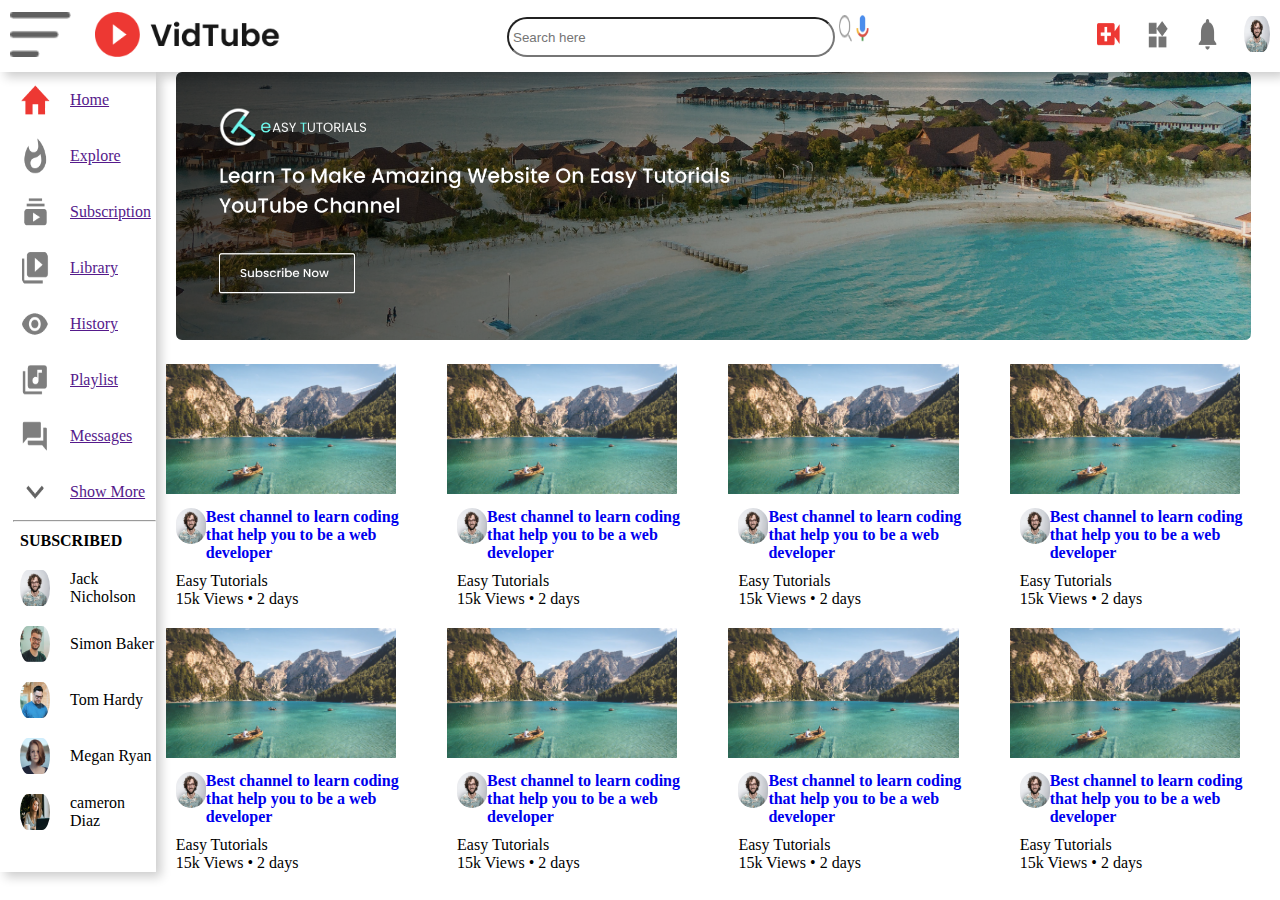
<file: index.html>
<!DOCTYPE html>
<html lang="en">
<head>
    <meta charset="UTF-8">
    <meta http-equiv="X-UA-Compatible" content="IE=edge">
    <meta name="viewport" content="width=device-width, initial-scale=1.0">
    <title>Document</title>
    <link rel="stylesheet" href="style.css">
</head>
<body>
    <nav>
        <div class="nav-left">
            <a href=""><img class="menu-icon" src="images/menu.png"></a>
            <a href=""><img class="logo" src="images/logo.png"></a>
        </div>
        <div class="nav-middle" >
            <input type="text" name="Search" placeholder="Search here">
            <img src="images/search.png">
            <a href=""><img src="images/voice-search.png"></a>
        </div>
        <div class="nav-right">
          <img src="images/upload.png">
            <img src="images/more.png">
            <img src="images/notification.png">
            <img class="jack" src="images/Jack.png">
        </div>
    </nav>
    <div class="container">
    <div class="left-content">
        <a href=""><img src="images/home.png"><p>Home</p></a>
        <a href=""><img src="images/explore.png"><p>Explore</p></a>
        <a href=""><img src="images/subscriprion.png"><p>Subscription</p></a>
        <a href=""><img src="images/library.png"><p>Library</p></a>
        <a href=""><img src="images/history.png"><p>History</p></a>
        <a href=""><img src="images/playlist.png"><p>Playlist</p></a>
        <a href=""><img src="images/messages.png"><p>Messages</p></a>
        <a href=""><img src="images/show-more.png"><p>Show More</p></a>
        <hr>
        <h4>SUBSCRIBED</h4>
        <p><img src="images/Jack.png"><span>Jack Nicholson</span></p>                                                                                                                                                                                                                                                                                                                                                                                                                                                                                                                                                                                                                                                                                                                                                                                                                                                                                                                                                                                                                                                                                                                                                                                                                                                                                                                                   
        <p><img src="images/simon.png"><span>Simon Baker</span></p>
        <p><img src="images/tom.png"><span>Tom Hardy</span></p>
        <p><img src="images/megan.png"><span>Megan Ryan</span></p>
        <p><img src="images/cameron.png"><span>cameron Diaz</span></p>
       </div>
       <div class="banner">
        <div class="bannerimg"><img src="images/banner.png"></div>
   
<div class="channels">
<div class="channel">
    <a href="click.html"><img src="images/thumbnail1.png"></a>
   <a href="click.html"><h4 style="max-height: 100px;min-width:200px;"><img src="images/Jack.png">Best channel to learn coding that help you to be a web developer</h4></a>
    <p>Easy Tutorials</p>
    <p>15k Views &bull; 2 days</p>
</div>
<div class="channel">
    <a href="click.html"><img src="images/thumbnail1.png"></a>
   <a href="click.html"><h4 style="max-height: 100px;min-width:200px;"><img src="images/Jack.png">Best channel to learn coding that help you to be a web developer</h4></a>
  
    <p>Easy Tutorials</p>
    <p>15k Views &bull; 2 days</p>
</div>
<div class="channel">
    <a href="click.html"><img src="images/thumbnail1.png"></a>
   <a href="click.html"><h4 style="max-height: 100px;min-width:200px;"><img src="images/Jack.png">Best channel to learn coding that help you to be a web developer</h4></a>
   
    <p>Easy Tutorials</p>
    <p>15k Views &bull; 2 days</p>
</div>
<div class="channel">
    <a href="click.html"><img src="images/thumbnail1.png"></a>
   <a href="click.html"><h4 style="max-height: 100px;min-width:200px;"><img src="images/Jack.png">Best channel to learn coding that help you to be a web developer</h4></a>
    
    <p>Easy Tutorials</p>
    <p>15k Views &bull; 2 days</p>
</div>
<div class="channel">
    <a href="click.html"><img src="images/thumbnail1.png"></a>
   <a href="click.html"><h4 style="max-height: 100px;min-width:200px;"><img src="images/Jack.png">Best channel to learn coding that help you to be a web developer</h4></a>
   
    <p>Easy Tutorials</p>
    <p>15k Views &bull; 2 days</p>
</div>
<div class="channel">
    <a href="click.html"><img src="images/thumbnail1.png"></a>
   <a href="click.html"><h4 style="max-height: 100px;min-width:200px;"><img src="images/Jack.png">Best channel to learn coding that help you to be a web developer</h4></a>

    <p>Easy Tutorials</p>
    <p>15k Views &bull; 2 days</p>
</div>
<div class="channel">
    <a href="click.html"><img src="images/thumbnail1.png"></a>
   <a href="click.html"><h4 style="max-height: 100px;min-width:200px;"><img src="images/Jack.png">Best channel to learn coding that help you to be a web developer</h4></a>
    
    <p>Easy Tutorials</p>
    <p>15k Views &bull; 2 days</p>
</div>
<div class="channel">
    <a href="click.html"><img src="images/thumbnail1.png"></a>
   <a href="click.html"><h4 style="max-height: 100px;min-width:200px;"><img src="images/Jack.png">Best channel to learn coding that help you to be a web developer</h4></a>
    
    <p>Easy Tutorials</p>
    <p>15k Views &bull; 2 days</p>
</div>
</div>
</div>
</div>
    

</body>
<script>
var menu = document.querySelector(".menu-icon")
var left = document.querySelector(".container")
menu.onclick = function(e){
    e.preventDefault();
 left.classList.toggle("short")
}

</script>
</html>
</file>
<file: style.css>
* {
    padding: 0;
    margin: 0;
    /* box-sizing: border-box; */
}

nav {
    /* background-color: aqua; */
    height: 8vh;

    display: flex;
    align-items: center;
    justify-content: space-between;
    box-sizing: border-box;
    background-color:white;
    /* position: fixed; */
    position: sticky;
    top:0;
    z-index: 4;
    box-shadow: 5px 5px 10px rgba(0, 0, 0, 0.2);
    /* box-shadow: 5px 5px rgba(0, 0, 0, 0.2); */
}

.nav-left img {
    padding: 2px 10px;
    height: 5vh;

}

.nav-middle img {
    /* margin-top: 300px; */

    height: 3vh;
    width: 1vw;

}

.nav-middle input {
    /* padding-top: 20px; */
    height: 4vh;
    width: 25vw;
    border-radius: 20px;
    padding-left: 4px;
    background: transparent;
}

.nav-middle {
    align-items: center;

}

.nav-right .jack {
    height: 4vh;
    width: 2vw;
    border-radius: 500px;
}

.nav-right img {
    height: 4vh;
    width: 2vw;
    padding: 0 10px;
    /* display: flex; */

}

.left-content {
    background-color:rgba(255, 255, 255, 0);
    width:13vw;
    display: flex;
    flex-direction: column;
    box-shadow: 5px 5px 10px rgba(0, 0, 0, 0.2);


}

.left-content a {

    display: inline-flex;
    align-items: center;
    /* padding-top: 10px; */

}
/* .container .left-content a p{
 
    text-decoration: none;

    background-color: yellow;
} */

.left-content a:first-child {
    /* background-color: blue; */
    /* color: red; */
    align-items: center;


}

hr {
    width: 11vw;
    margin-left: 13px;
}

h4 {
    padding: 10px 20px;
}

.left-content img {
    height: 4vh;
    width: 30px;
    border-radius: 500px;
    padding: 10px 20px;

}

.left-content p {

    display: inline-flex;
    align-items: center;
    /* padding-top: 10px; */

}

/* js */
.short .left-content{
    width: 5vw;
}
 .short .left-content a p{
    display:none;
   }
   .short .left-content hr {
    width: 2.8vw;
    margin-left: 13px;
}
 .short .left-content h4{
       display:none;
   }
   .short .left-content p span{
       display:none;
       /* background-color: blue; */
      }
    
    .short .banner .bannerimg img{
        /* height: 10vh; */
    width: 95vw;
    padding-left: 20px;
       overflow: hidden;
    }
      /* js .left-content */
.container .banner .bannerimg img{
    /* height: 10vh; */
width: 84vw;
padding-left: 20px;
   
}
.container{
    display: inline-flex;
}
.channel img{
    width:18vw;
    padding-left: 10px;
    /* background-color: aqua; */
}
.channel h4{
    width:18vw;
    
}
.channel p{
    /* background-color: red; */
    padding-left:20px;
}
.channels{
    display: grid;
    /* grid-template-columns: repeat(auto-fit, minmax(350px,1fr)); */
    grid-template-columns: auto auto auto auto;
    
    grid-row-gap:20px;
    grid-column-gap:1px;
    padding-top: 20px;
    /* flex-wrap: wrap; */
    /* padding-left: 20px; */
}
.channel{
    /* background-color: blue; */
    width:70%;
}

.channel h4 img {
    height: 4vh;
    width: 30px;
    border-radius: 500px;
    /* padding-top: 20px; */
    padding-left: 0px;
}
.channel h4 {
display: inline-flex;
/* max-height: 200px; */
/* max-height: 200px; */
/* justify-content: space-between; */
/* padding-left: 10px; */
}


.row{
    display: flex;
    flex-direction: inline; 
    /* justify-content: space-between; */
    /* flex-wrap: wrap; */
  
}

.row .rowleft .comments .subscribe p img{
    height: 4vh;
    width: 30px;
    border-radius: 500px;
    /* background-color: brown; */
}
.row .row-left .comments .like .like-left p{
    
    padding: 0 10px;
} 
.row .row-left .comments .like {
display: flex;
flex-direction: inline;
justify-content: space-between;
margin-top: 20px;
margin-bottom: 10px;
}
.row .row-left .comments .like img{
    width:1.5vw;
}
.row .row-left .comments .like .subscribe p{
    display: inline-flex;
}
.row .row-left .comments .newcomments img{
    width:1.5vw;
}
.row .row-left .comments .newcomments p {
    padding: 0 10px;
}
.row .row-left{
    display: flex;
    flex-direction: column;
    /* background-color: brown; */
    width : 60%;
    padding: 10px;
}
.row-left video{
    /* height: 40vh; */
    align-items: flex-start;
    width:100%;
/* visibility: hidden; */
}
p input{
    border:0;
    outline:0;
    border-bottom: 1px solid black;
    width:95%;
    height: 20px;
    align-items: center;
}


.row-right .channel{
    /* background-color: brown; */
    display: inline-flex;
    /* background-color: blue; */
    
    /* margin-left:80%; */
}

.row-right .channel .video-info{
    /* background-color: aqua; */
   margin-top:0px;
   
}
.row-right{
    /* margin-right: 0; */
    display: flex;
    flex-direction: column;
    flex-wrap: wrap;
    /* position:fixed;
    right: 0; */
    /* background-color: blue; */
    
    /* width:30%; */
}
@media (max-width: 1200px){
    .menu-icon{
        display: none;
    }
    /* .left-content p{
        display: none;
    } */
    .nav-right img{
        display: none;
    }
    .nav-right .jack{
        display:block;
        width:30px;
    }
    .nav-middle img{
        display: none;
    }
    .logo{
        width:90px;
    }

/*}
@media (max-width: 775px){ 
     .row{
        display:flex;
        flex-direction: column;
    }
    .row-left{ 
        background-color: blue;
         width:100vw;
    }
    .row-left video{
        width:95vw;
    }
    
    .row-right{
        background-color: blue;
        width:90vw;
    grid-template-columns: repeat(1, 1fr);
    } 
    /* .channel img{
        width:60vw;
        padding-left: 20px;
       
    } */
   .left-content{
    width: 70px;
}
.channels{
    grid-template-columns: auto auto auto;
}
.left-content a p{
    display:none;
   }
    .left-content hr {
    width: 2.8vw;
    margin-left: 13px;
}
 .left-content h4{
       display:none;
   }
   .left-content p span{
       display:none;
       /* background-color: blue; */
      }
    
       .banner .bannerimg img{
        /* background-color: yellow; */
        /* height: 10vh; */
    width: 95vw;
    padding-left: 20px;
       
    }
}
@media (max-width: 1000px){
    .channels img{
         width:300px;
    }
    .channel{
        min-width:300px;
   }
    .channels{
        grid-template-columns: repeat(2, minmax(350px,auto));;
    }
}
@media (max-width: 750px){
    .channels{
        grid-template-columns: auto;
        text-align: center;
        margin: auto;

    }
}
@media (max-width:775px){ 
    .row{
       display:flex;
       flex-direction: column;
   }
   .row-left .comments{ 
       /* background-color: blue; */
        width:100vw;
   }
   .row-left video{
       width:95vw;
   }
   .row-right{
    display: none;
   }
}
</file>
